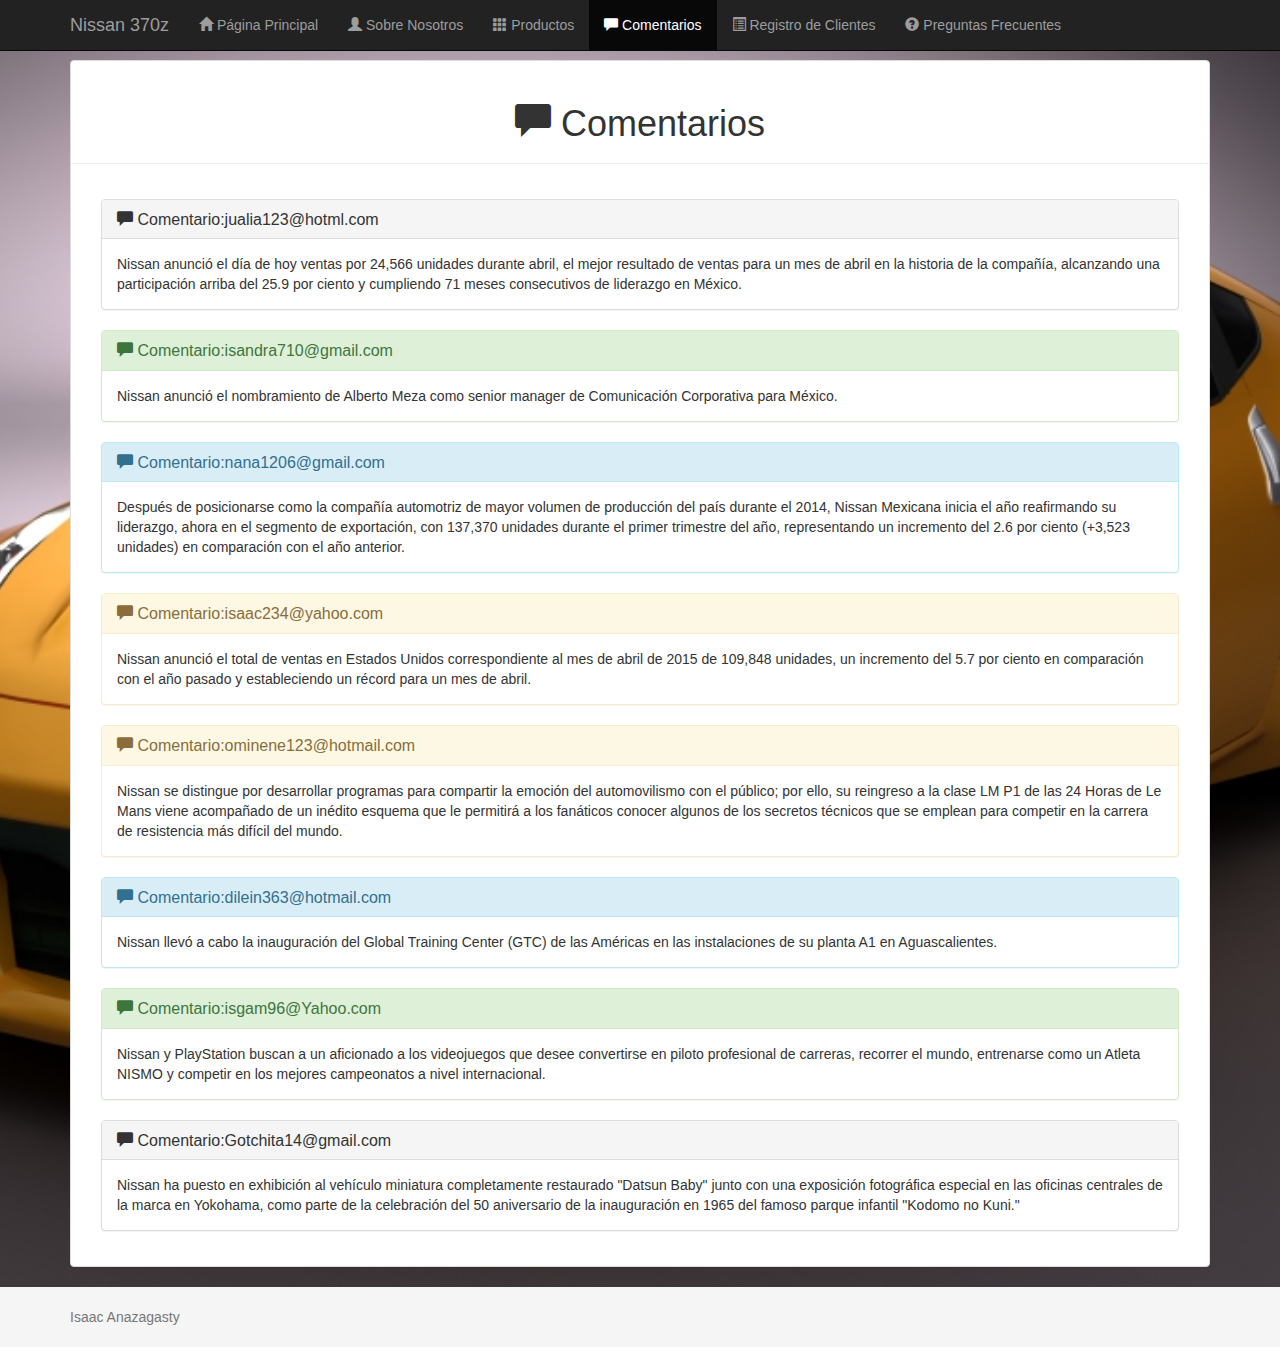
<file: comentarios.html>
<!DOCTYPE html>
<html lang="es">
  <head>
    <meta charset="utf-8">
    <meta http-equiv="X-UA-Compatible" content="IE=edge">
    <meta name="viewport" content="width=device-width, initial-scale=1">
    <meta name="description" content="">
    <meta name="author" content="">
    <link rel="icon" href="">

    <title>Nissan 370z</title>

    <!-- Bootstrap core CSS -->
    <link href="assets/css/bootstrap.min.css" rel="stylesheet">

    <!-- Estilo personalizado -->
    <link href="assets/css/style.css" rel="stylesheet">

    <!-- Sólo para fines de depuración! -->
    <!--[if lt IE 9]><script src="assets/js/ie8-responsive-file-warning.js"></script><![endif]-->
    <script src="assets/js/ie-emulation-modes-warning.js"></script>

    <!-- HTML5 shim y Respond.js para soportar HTML5 en IE8 -->
    <!--[if lt IE 9]>
      <script src="https://oss.maxcdn.com/html5shiv/3.7.2/html5shiv.min.js"></script>
      <script src="https://oss.maxcdn.com/respond/1.4.2/respond.min.js"></script>
    <![endif]-->
  </head>

  <body class="bg-3">

    <!-- Barra de navegación fija -->
    <nav class="navbar navbar-inverse navbar-fixed-top">
      <div class="container">
        <div class="navbar-header">
          <button type="button" class="navbar-toggle collapsed" data-toggle="collapse" data-target="#navbar" aria-expanded="false" aria-controls="navbar">
            <span class="sr-only">Toggle navigation</span>
            <span class="icon-bar"></span>
            <span class="icon-bar"></span>
            <span class="icon-bar"></span>
          </button>
          <a class="navbar-brand" href="#">Nissan 370z</a>
        </div>
        <div id="navbar" class="collapse navbar-collapse">
          <ul class="nav navbar-nav">
            <li><a href="index.html"><span class="glyphicon glyphicon-home" aria-hidden="true"></span> Página Principal</a></li>
            <li><a href="nosotros.html"><span class="glyphicon glyphicon-user" aria-hidden="true"></span> Sobre Nosotros</a></li>
            <li><a href="productos.html"><span class="glyphicon glyphicon-th" aria-hidden="true"></span> Productos</a></li>
            <li class="active"><a href="comentarios.html"><span class="glyphicon glyphicon-comment" aria-hidden="true"></span> Comentarios</a></li>
            <li><a href="registro.html"><span class="glyphicon glyphicon-list-alt" aria-hidden="true"></span> Registro de Clientes</a></li>
            <li><a href="faq.html"><span class="glyphicon glyphicon-question-sign" aria-hidden="true"></span> Preguntas Frecuentes</a></li>
          </ul>
        </div>
      </div>
    </nav>

    <!-- Begin page content -->
    <div class="container">
      <div class="panel panel-default">
        <div class="page-header text-center">
          <h1><span class="glyphicon glyphicon-comment" aria-hidden="true"></span> Comentarios</h1>
        </div>
      <div class="panel-body">
          <div class="col-md-12">
            <div class="panel panel-default">
              <div class="panel-heading">
                <h3 class="panel-title"><span class="glyphicon glyphicon-comment" aria-hidden="true"></span> Comentario:jualia123@hotml.com</h3>
              </div>
              <div class="panel-body">
                Nissan anunció el día de hoy ventas por 24,566 unidades durante abril, el mejor resultado de ventas para un mes de abril en la historia de la compañía, alcanzando una participación arriba del 25.9 por ciento y cumpliendo 71 meses consecutivos de liderazgo en México.
              </div>
            </div>
          </div>
          <div class="col-md-12">
            <div class="panel panel-success">
              <div class="panel-heading">
                <h3 class="panel-title"><span class="glyphicon glyphicon-comment" aria-hidden="true"></span> Comentario:isandra710@gmail.com</h3>
              </div>
              <div class="panel-body">
                Nissan anunció el nombramiento de Alberto Meza como senior manager de Comunicación Corporativa para México.
              </div>
            </div>
          </div>
          <div class="col-md-12">
            <div class="panel panel-info">
              <div class="panel-heading">
                <h3 class="panel-title"><span class="glyphicon glyphicon-comment" aria-hidden="true"></span> Comentario:nana1206@gmail.com</h3>
              </div>
              <div class="panel-body">
                Después de posicionarse como la compañía automotriz de mayor volumen de producción del país durante el 2014, Nissan Mexicana inicia el año reafirmando su liderazgo, ahora en el segmento de exportación, con 137,370 unidades durante el primer trimestre del año, representando un incremento del 2.6 por ciento (+3,523 unidades) en comparación con el año anterior.
              </div>
            </div>
          </div>
          <div class="col-md-12">
            <div class="panel panel-warning">
              <div class="panel-heading">
                <h3 class="panel-title"><span class="glyphicon glyphicon-comment" aria-hidden="true"></span> Comentario:isaac234@yahoo.com</h3>
              </div>
              <div class="panel-body">
                Nissan anunció el total de ventas en Estados Unidos correspondiente al mes de abril de 2015 de 109,848 unidades, un incremento del 5.7 por ciento en comparación con el año pasado y estableciendo un récord para un mes de abril.
              </div>
            </div>
          </div>
          <div class="col-md-12">
            <div class="panel panel-warning">
              <div class="panel-heading">
                <h3 class="panel-title"><span class="glyphicon glyphicon-comment" aria-hidden="true"></span> Comentario:ominene123@hotmail.com</h3>
              </div>
              <div class="panel-body">
                Nissan se distingue por desarrollar programas para compartir la emoción del automovilismo con el público; por ello, su reingreso a la clase LM P1 de las 24 Horas de Le Mans viene acompañado de un inédito esquema que le permitirá a los fanáticos conocer algunos de los secretos técnicos que se emplean para competir en la carrera de resistencia más difícil del mundo.
              </div>
            </div>
          </div>
          <div class="col-md-12">
            <div class="panel panel-info">
              <div class="panel-heading">
                <h3 class="panel-title"><span class="glyphicon glyphicon-comment" aria-hidden="true"></span> Comentario:dilein363@hotmail.com</h3>
              </div>
              <div class="panel-body">
                Nissan llevó a cabo la inauguración del Global Training Center (GTC) de las Américas en las instalaciones de su planta A1 en Aguascalientes.
              </div>
            </div>
          </div>
          <div class="col-md-12">
            <div class="panel panel-success">
              <div class="panel-heading">
                <h3 class="panel-title"><span class="glyphicon glyphicon-comment" aria-hidden="true"></span> Comentario:isgam96@Yahoo.com</h3>
              </div>
              <div class="panel-body">
                Nissan y PlayStation buscan a un aficionado a los videojuegos que desee convertirse en piloto profesional de carreras, recorrer el mundo, entrenarse como un Atleta NISMO y competir en los mejores campeonatos a nivel internacional.
              </div>
            </div>
          </div>
          <div class="col-md-12">
            <div class="panel panel-default">
              <div class="panel-heading">
                <h3 class="panel-title"><span class="glyphicon glyphicon-comment" aria-hidden="true"></span> Comentario:Gotchita14@gmail.com</h3>
              </div>
              <div class="panel-body">
                Nissan ha puesto en exhibición al vehículo miniatura completamente restaurado "Datsun Baby" junto con una exposición fotográfica especial en las oficinas centrales de la marca en Yokohama, como parte de la celebración del 50 aniversario de la inauguración en 1965 del famoso parque infantil "Kodomo no Kuni."
              </div>
            </div>
          </div>
        
        </div>
      </div>
    </div>

    <footer class="footer">
      <div class="container">
        <p class="text-muted">Isaac Anazagasty</p>
      </div>
    </footer>


    <!-- Bootstrap core JavaScript
    ================================================== -->
    <!-- Placed at the end of the document so the pages load faster -->
    <script src="https://ajax.googleapis.com/ajax/libs/jquery/1.11.2/jquery.min.js"></script>
    <script src="assets/js/bootstrap.min.js"></script>
    <!-- IE10 viewport hack for Surface/desktop Windows 8 bug -->
    <script src="assets/js/ie10-viewport-bug-workaround.js"></script>
  </body>
</html>
</file>
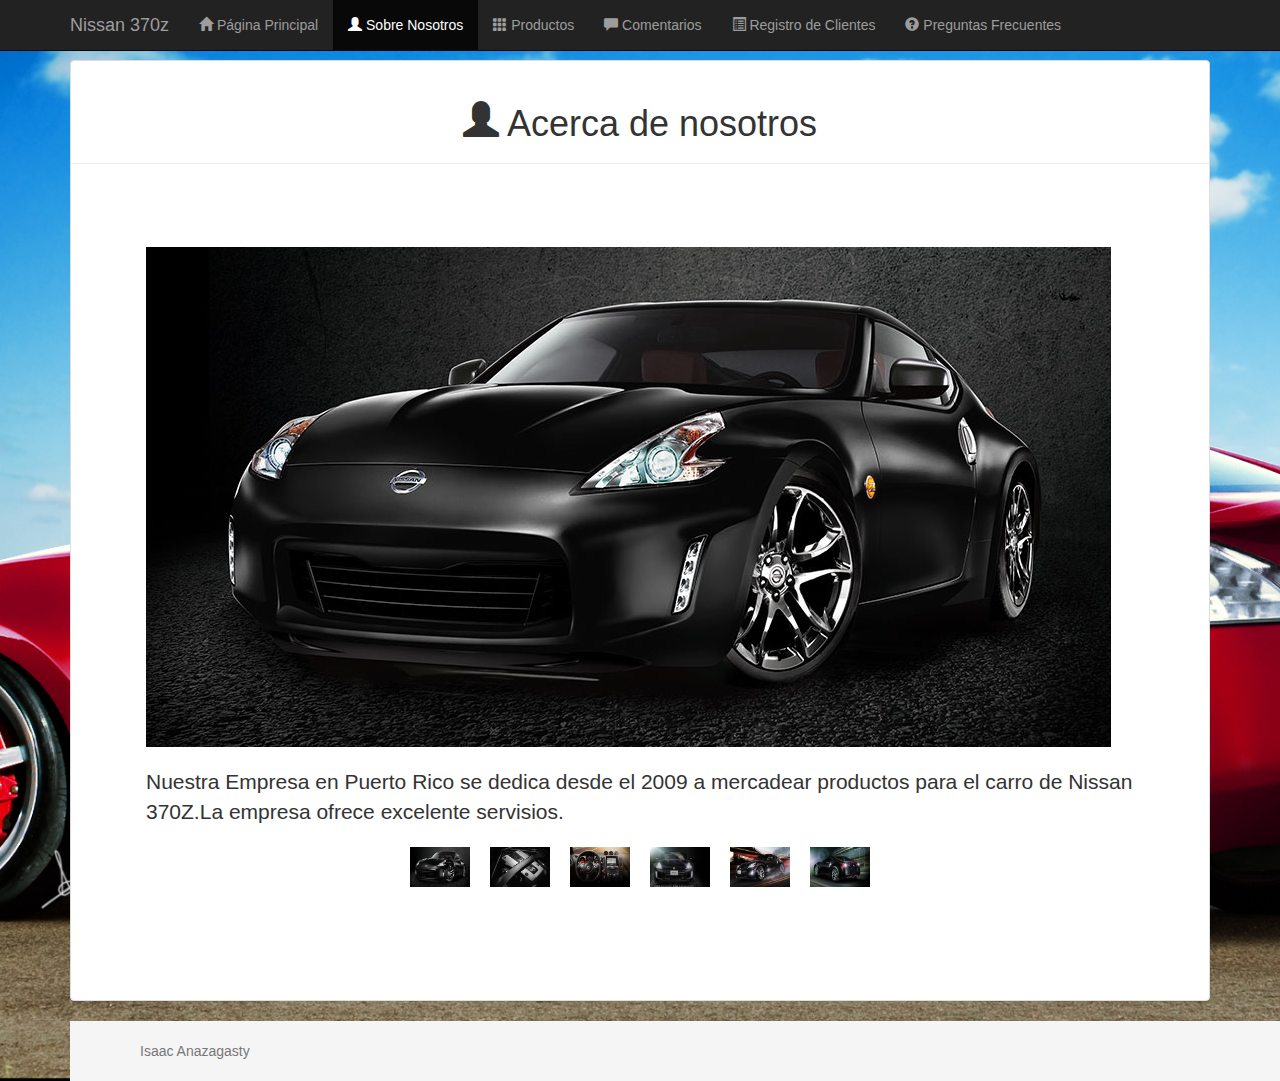
<file: nosotros.html>
<!DOCTYPE html>
<html lang="es">
  <head>
    <meta charset="utf-8">
    <meta http-equiv="X-UA-Compatible" content="IE=edge">
    <meta name="viewport" content="width=device-width, initial-scale=1">
    <meta name="description" content="">
    <meta name="author" content="">
    <link rel="icon" href="">

    <title>Nissan 370z</title>

    <!-- Bootstrap core CSS -->
    <link href="assets/css/bootstrap.min.css" rel="stylesheet">

    <!-- Estilo personalizado -->
    <link href="assets/css/style.css" rel="stylesheet">

    <!-- Sólo para fines de depuración! -->
    <!--[if lt IE 9]><script src="assets/js/ie8-responsive-file-warning.js"></script><![endif]-->
    <script src="assets/js/ie-emulation-modes-warning.js"></script>

    <!-- HTML5 shim y Respond.js para soportar HTML5 en IE8 -->
    <!--[if lt IE 9]>
      <script src="https://oss.maxcdn.com/html5shiv/3.7.2/html5shiv.min.js"></script>
      <script src="https://oss.maxcdn.com/respond/1.4.2/respond.min.js"></script>
    <![endif]-->
  </head>

  <body class="bg-2">

    <!-- Barra de navegación fija -->
    <nav class="navbar navbar-inverse navbar-fixed-top">
      <div class="container">
        <div class="navbar-header">
          <button type="button" class="navbar-toggle collapsed" data-toggle="collapse" data-target="#navbar" aria-expanded="false" aria-controls="navbar">
            <span class="sr-only">Toggle navigation</span>
            <span class="icon-bar"></span>
            <span class="icon-bar"></span>
            <span class="icon-bar"></span>
          </button>
          <a class="navbar-brand" href="#">Nissan 370z</a>
        </div>
        <div id="navbar" class="collapse navbar-collapse">
          <ul class="nav navbar-nav">
            <li><a href="index.html"><span class="glyphicon glyphicon-home" aria-hidden="true"></span> Página Principal</a></li>
            <li class="active"><a href="nosotros.html"><span class="glyphicon glyphicon-user" aria-hidden="true"></span> Sobre Nosotros</a></li>
            <li><a href="productos.html"><span class="glyphicon glyphicon-th" aria-hidden="true"></span> Productos</a></li>
            <li><a href="comentarios.html"><span class="glyphicon glyphicon-comment" aria-hidden="true"></span> Comentarios</a></li>
            <li><a href="registro.html"><span class="glyphicon glyphicon-list-alt" aria-hidden="true"></span> Registro de Clientes</a></li>
            <li><a href="faq.html"><span class="glyphicon glyphicon-question-sign" aria-hidden="true"></span> Preguntas Frecuentes</a></li>
          </ul>
        </div>
      </div>
    </nav>

    <!-- Begin page content -->
    <div class="container">
      <div class="panel panel-default">
        <div class="page-header text-center">
        <h1><span class="glyphicon glyphicon-user" aria-hidden="true"></span> Acerca de nosotros</h1>
      </div>
      <div class="panel-body">
        <div class="jumbotron">
        <div class="cycle-slideshow"
    data-cycle-fx="scrollHorz"
    data-cycle-pause-on-hover="true"
    data-cycle-speed="200"
    data-cycle-pager=".pager"
    data-cycle-pager-template="<a href='#'><img src='{{src}}' width=60 height=40></a>"
	<br>
	<br>
    <p>Nuestra Empresa en Puerto Rico se dedica desde el 2009 a mercadear productos para el carro de Nissan 370Z.La empresa ofrece excelente servisios. </P>
    <img src="assets/img/slide/1.jpg">
    <img src="assets/img/slide/2.jpg">
    <img src="assets/img/slide/3.jpg">
    <img src="assets/img/slide/4.jpg">
    <img src="assets/img/slide/5.jpg">
    <img src="assets/img/slide/6.jpg">
</div>
<div class="pager"></div>
        </div>
      </div>
    </div>

    <footer class="footer">
      <div class="container">
        <p class="text-muted">Isaac Anazagasty</p>
      </div>
    </footer>


    <!-- Bootstrap core JavaScript
    ================================================== -->
    <!-- Placed at the end of the document so the pages load faster -->
    <script src="https://ajax.googleapis.com/ajax/libs/jquery/1.11.2/jquery.min.js"></script>
    <script src="assets/js/bootstrap.min.js"></script>
    <script src="assets/js/jquery.cycle2.min.js"></script>
    <!-- IE10 viewport hack for Surface/desktop Windows 8 bug -->
    <script src="assets/js/ie10-viewport-bug-workaround.js"></script>
  </body>
</html>
</file>
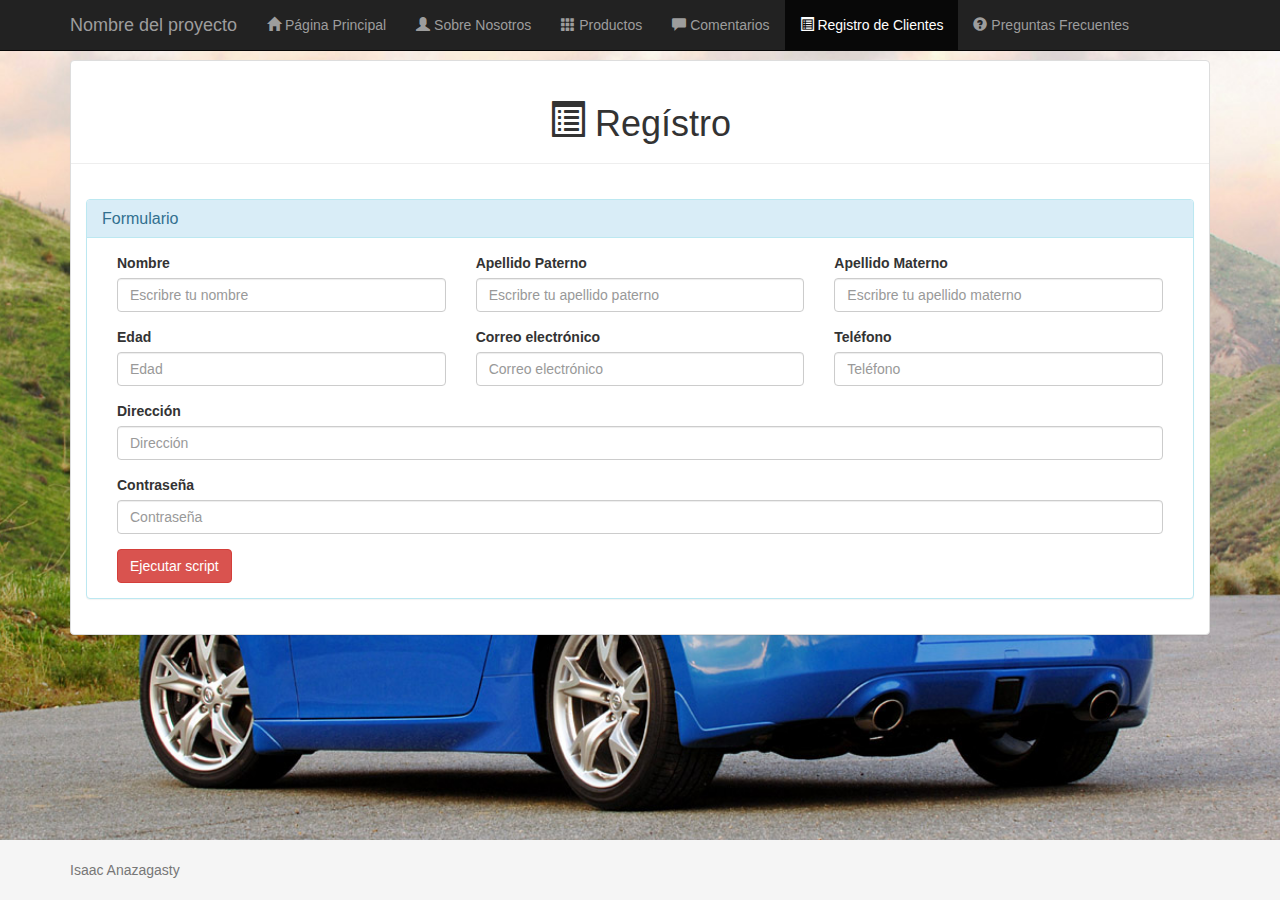
<file: registro.html>
<!DOCTYPE html>
<html lang="es">
  <head>
    <meta charset="utf-8">
    <meta http-equiv="X-UA-Compatible" content="IE=edge">
    <meta name="viewport" content="width=device-width, initial-scale=1">
    <meta name="description" content="">
    <meta name="author" content="">
    <link rel="icon" href="">

    <title>Proyecto</title>

    <!-- Bootstrap core CSS -->
    <link href="assets/css/bootstrap.min.css" rel="stylesheet">

    <!-- Estilo personalizado -->
    <link href="assets/css/style.css" rel="stylesheet">

    <!-- Sólo para fines de depuración! -->
    <!--[if lt IE 9]><script src="assets/js/ie8-responsive-file-warning.js"></script><![endif]-->
    <script src="assets/js/ie-emulation-modes-warning.js"></script>

    <!-- HTML5 shim y Respond.js para soportar HTML5 en IE8 -->
    <!--[if lt IE 9]>
      <script src="https://oss.maxcdn.com/html5shiv/3.7.2/html5shiv.min.js"></script>
      <script src="https://oss.maxcdn.com/respond/1.4.2/respond.min.js"></script>
    <![endif]-->
  </head>

  <body class="bg-4">

    <!-- Barra de navegación fija -->
    <nav class="navbar navbar-inverse navbar-fixed-top">
      <div class="container">
        <div class="navbar-header">
          <button type="button" class="navbar-toggle collapsed" data-toggle="collapse" data-target="#navbar" aria-expanded="false" aria-controls="navbar">
            <span class="sr-only">Toggle navigation</span>
            <span class="icon-bar"></span>
            <span class="icon-bar"></span>
            <span class="icon-bar"></span>
          </button>
          <a class="navbar-brand" href="#">Nombre del proyecto</a>
        </div>
        <div id="navbar" class="collapse navbar-collapse">
          <ul class="nav navbar-nav">
            <li><a href="index.html"><span class="glyphicon glyphicon-home" aria-hidden="true"></span> Página Principal</a></li>
            <li><a href="nosotros.html"><span class="glyphicon glyphicon-user" aria-hidden="true"></span> Sobre Nosotros</a></li>
            <li><a href="productos.html"><span class="glyphicon glyphicon-th" aria-hidden="true"></span> Productos</a></li>
            <li><a href="comentarios.html"><span class="glyphicon glyphicon-comment" aria-hidden="true"></span> Comentarios</a></li>
            <li class="active"><a href="registro.html"><span class="glyphicon glyphicon-list-alt" aria-hidden="true"></span> Registro de Clientes</a></li>
            <li><a href="faq.html"><span class="glyphicon glyphicon-question-sign" aria-hidden="true"></span> Preguntas Frecuentes</a></li>
          </ul>
        </div>
      </div>
    </nav>

    <!-- Begin page content -->
    <div class="container">
      <div class="panel panel-default">
       <div class="page-header text-center">
        <h1><span class="glyphicon glyphicon-list-alt" aria-hidden="true"></span> Regístro</h1>
      </div>
      <div class="panel-body">
         <div class="panel panel-info">
      <div class="panel-heading">
        <h3 class="panel-title">Formulario</h3>
      </div>
      <div class="panel-body">        
       <form>
          <div class="form-group col-md-4">
            <label for="nombre">Nombre</label>
            <input type="text" class="form-control" id="nombre" placeholder="Escribre tu nombre">
          </div>
          <div class="form-group col-md-4">
            <label for="apellido1">Apellido Paterno</label>
            <input type="text" class="form-control" id="apellido1" placeholder="Escribre tu apellido paterno">
          </div>
          <div class="form-group col-md-4">
            <label for="apellido2">Apellido Materno</label>
            <input type="text" class="form-control" id="apellido2" placeholder="Escribre tu apellido materno">
          </div>
          <div class="form-group col-md-4">
            <label for="edad">Edad</label>
            <input type="number" min="1" max="2" class="form-control" id="edad" placeholder="Edad">
          </div>
          <div class="form-group col-md-4">
            <label for="email">Correo electrónico</label>
            <input type="email" class="form-control" id="email" placeholder="Correo electrónico">
          </div>
          <div class="form-group col-md-4">
            <label for="tel">Teléfono</label>
            <input type="number" max="15" class="form-control" id="tel" placeholder="Teléfono">
          </div>
          <div class="form-group col-md-12">
            <label for="dir">Dirección</label>
            <input type="text" class="form-control" id="dir" placeholder="Dirección">
          </div>
          <div class="form-group col-md-12">
            <label for="pass">Contraseña</label>
            <input type="password" class="form-control" id="pass" placeholder="Contraseña">
          </div>
          <div class="col-md-12">
            <button type="button" class="btn btn-danger" onclick="calcular();">Ejecutar script</button>
          </div>
          <div class="col-md-12" id="resultado">
            <hr>
            <h2 id="msg"></h2>
            <hr>
            <h1>Resultado:</h1>
            <h2><span  class="label label-info">Nombre completo:</span></h2>
            <h2 id="r-nom"></h2>
            <h2><span  class="label label-info">Edad:</span></h2>
            <h2 id="r-edad"></h2>
            <h2><span  class="label label-info">Correco electrónico:</span></h2>
            <h2 id="r-mail"></h2>
            <h2><span  class="label label-info">Teléfono:</span></h2>
            <h2 id="r-tel"></h2>
            <h2><span  class="label label-info">Dirección:</span></h2>
            <h2 id="r-dir"></h2>
            <h2><span  class="label label-info">Contraseña escrita:</span></h2>
            <h2 id="r-pass"></h2>
          </div>
          
        </form>
      </div>
    </div> 
      </div>
      </div>
      
     
    </div>

    <footer class="footer">
      <div class="container">
        <p class="text-muted">Isaac Anazagasty</p>
      </div>
    </footer>


    <!-- Bootstrap core JavaScript
    ================================================== -->
    <!-- Placed at the end of the document so the pages load faster -->
    <script src="https://ajax.googleapis.com/ajax/libs/jquery/1.11.2/jquery.min.js"></script>
    <script src="assets/js/bootstrap.min.js"></script>
    <!-- IE10 viewport hack for Surface/desktop Windows 8 bug -->
    <script src="assets/js/ie10-viewport-bug-workaround.js"></script>
    <script>
    $("#resultado").hide();
      function  calcular(){
        var nombre = $("#nombre").val();
        var ape1 = $("#apellido1").val();
        var ape2 = $("#apellido2").val();
        var edad = Number($("#edad").val());
        var mail = $("#email").val();
        var tel = $("#tel").val();
        var dir = $("#dir").val();
        var pass = $("#pass").val();



        if(edad == false || edad == null){
          alert('No ingreso la edad.');
        }
        else if(nombre == false || nombre == null){
          alert('No ingreso su nombre.');
        }
        else if (edad < 11){
          $("#msg").empty().html('Bienvenido '+nombre+', no olvides visitar nuestro departamento de niños.');
          $("#r-nom").empty().html(nombre+' '+ape1+' '+ape2);
          $("#r-edad").empty().html(edad);
          $("#r-mail").empty().html(mail);
          $("#r-tel").empty().html(tel);
          $("#r-dir").empty().html(dir);
          $("#r-pass").empty().html(pass);

          $("#resultado").show();
        }
        else if(edad < 22){
          $("#msg").empty().html('Bienvenido '+nombre+', no olvides visitar nuestro departamento de jovenes.');
          $("#r-nom").empty().html(nombre+' '+ape1+' '+ape2);
          $("#r-edad").empty().html(edad);
          $("#r-mail").empty().html(mail);
          $("#r-tel").empty().html(tel);
          $("#r-dir").empty().html(dir);
          $("#r-pass").empty().html(pass);

          $("#resultado").show();
        }
        
        else{
          $("#msg").empty().html('Bienvenido '+nombre+', no olvides visitar nuestro departamento de adultos.');
          $("#r-nom").empty().html(nombre+' '+ape1+' '+ape2);
          $("#r-edad").empty().html(edad);
          $("#r-mail").empty().html(mail);
          $("#r-tel").empty().html(tel);
          $("#r-dir").empty().html(dir);
          $("#r-pass").empty().html(pass);

          $("#resultado").show();
        }
      }
    </script>
  </body>
</html>
</file>
<file: assets/css/style.css>
/* Estilo general
-------------------------------------------------- */
html {
  position: relative;
  min-height: 100%;
}
body {
  /* Margin bottom by footer height */
  margin-bottom: 60px;
  background-size: cover;
  background-position: top center;
}
.footer {
  position: absolute;
  bottom: 0;
  width: 100%;
  /* Set the fixed height of the footer here */
  height: 60px;
  background-color: #f5f5f5;
}

.jumbotron{
  background-color: #fff;
}
.pager a{
  margin: 10px;
}

/* Imágenes para secciónes */
.bg-1{
  background-image: url(../img/bg/bg1.jpg);
}
.bg-2{
  background-image: url(../img/bg/bg2.jpg);
}
.bg-3{
  background-image: url(../img/bg/bg3.jpg);
}
.bg-4{
  background-image: url(../img/bg/bg4.jpg);
}
.bg-5{
  background-image: url(../img/bg/bg5.jpg);
}
.bg-6{
  background-image: url(../img/bg/bg6.jpg);
}



/* Custom page CSS
-------------------------------------------------- */
/* Not required for template or sticky footer method. */

body > .container {
  padding: 60px 15px 0;
}
.container .text-muted {
  margin: 20px 0;
}

.footer > .container {
  padding-right: 15px;
  padding-left: 15px;
}

code {
  font-size: 80%;
}
</file>
